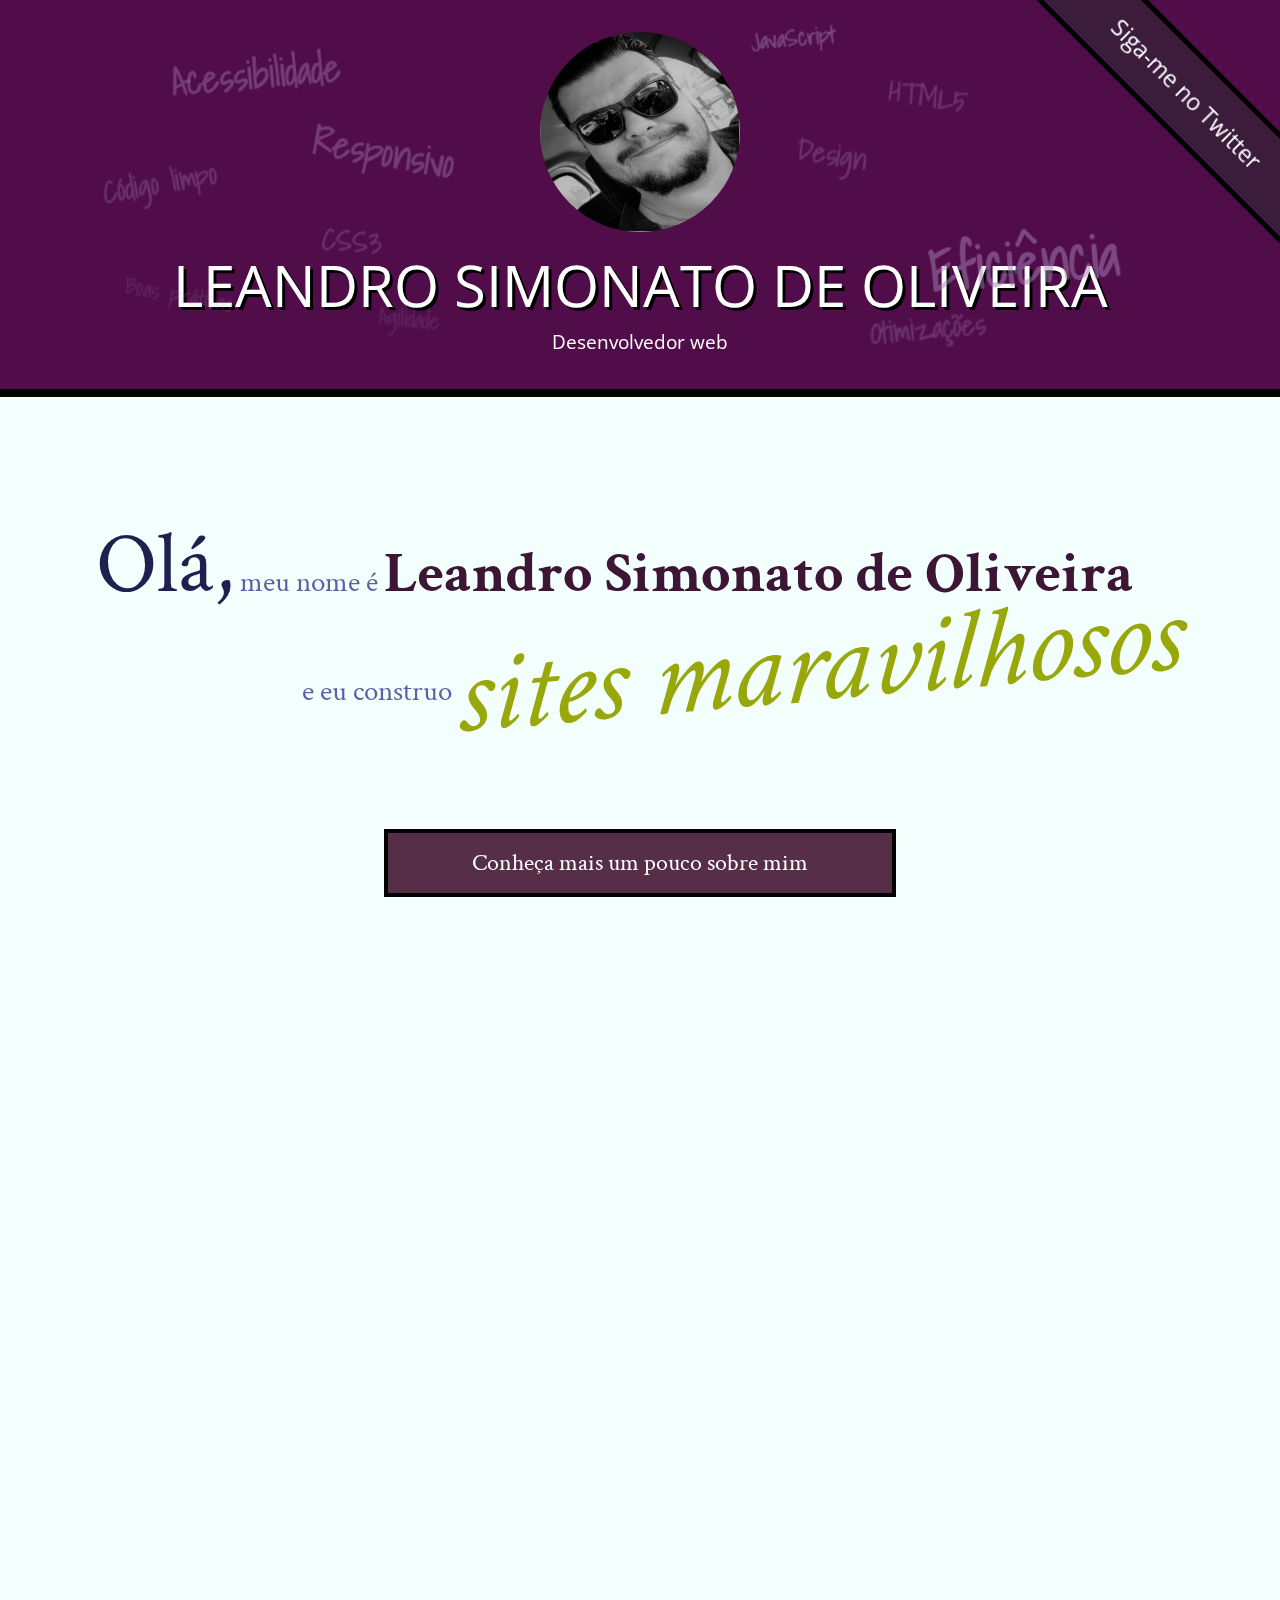
<file: index.html>
<!DOCTYPE html>
<html lang="pt">
<head>
    <meta charset="UTF-8">
    <title>Leandro Simonato de Oliveira - Desenvolvedor Web</title>
    <link rel="shortcut icon" href="imagens/favicon.png">
    <link rel="stylesheet" href="css/reset.css">
    <link rel="stylesheet" href="css/site.css">
    <link rel="stylesheet" href="css/index.css">
    <link rel="stylesheet" href="http://fonts.googleapis.com/css?family=Crimson+Text:400,400italic,600">
    <link rel="stylesheet" href="http://fonts.googleapis.com/css?family=Open+Sans+Condensed:700">
    <link rel="stylesheet" href="http://fonts.googleapis.com/css?family=Shadows+Into+Light">
</head>
<body>
    <header class="titulo-principal">
        <img class="foto-home" src="imagens/eu.jpg" alt="Foto de Leandro Simonato de Oliveira">
        <h1>Leandro Simonato de Oliveira</h1>
        <p class="subtitulo-principal">Desenvolvedor web</p>
        <ul class="palavras-home">
            <li class="palavra-home eficiencia">Eficiência</li>
            <li class="palavra-home boas-praticas">Boas práticas</li>
            <li class="palavra-home codigo-limpo">Código limpo</li>
            <li class="palavra-home css3">CSS3</li>
            <li class="palavra-home html5">HTML5</li>
            <li class="palavra-home javascript">JavaScript</li>
            <li class="palavra-home acessibilidade">Acessibilidade</li>
            <li class="palavra-home responsivo">Responsivo</li>
            <li class="palavra-home otimizacoes">Otimizações</li>
            <li class="palavra-home agilidade">Agilidade</li>
            <li class="palavra-home design">Design</li>
        </ul>
        <a class="banner-twitter" href="https://twitter.com/simonatoleandro">Siga-me no Twitter</a>
    </header>
    <main>
        <section class="secao-inicio saudacao">
            <p class="saudacao"><span class="saudacao-inicio">Olá,</span> meu nome é <strong>Leandro Simonato de
                    Oliveira</strong> <span class="saudacao-ultima-linha">e eu construo <em>sites
                        maravilhosos</em></span></p>
            <a class="botao-index" href="bio.html">Conheça mais um pouco sobre mim</a>
        </section>
        <section class="secao-inicio trabalhos">
            <h2>Trabalhos</h2>
            <ul>
                <li><img src="imagens/bmw.png" alt="Site da BMW"></li>
                <li><img src="imagens/ibm.png" alt="Site da IBM"></li>
                <li><img src="imagens/uol.png" alt="Site da UOL"></li>
            </ul>
            <a class="botao-index" href="portfolio.html">Veja mais</a>
        </section>
        <section class="secao-inicio blog">
            <h2>Blog</h2>
            <small>Últimos posts</small>
            <ol>
                <li class="mais-recente">
                    <a href="blog.html">O essencial de design responsivo</a>
                    <p class="inicio-post">
                        Design responsivo tem ganho cada vez mais atenção como técnica de desenvolvimento de páginas web para dispositivos móveis. Mas como começar?
                    </p>
                </li>
                <li>
                    <a href="blog.html">Por que fazer páginas acessíveis?</a>
                    <p class="inicio-post">
                        Tem se falado cada vez sobre acessibilidade na web. Há diversas técnicas e diretivas a serem seguidas, inclusive da própria W3C. Mas vale a pena investir nisso?
                    </p>
                </li>
                <li>
                    <a href="blog.html">JavaScript não obstrusivo</a>
                    <p class="inicio-post">
                        JavaScript é uma linguagem essencial hoje em dia para criar páginas ricas, interativas e dinâmicas. Porém, há alguns cuidados que devem ser tomados ao colocarmos código JavaScript em nossas páginas.
                    </p>
                </li>
            </ol>
            <a class="botao-index" href="blog.html">Veja mais</a>
        </section>
    </main>
    <footer>
        <h2>Vamos conversar?</h2>
        <p>Você pode entrar em contato comigo <a href="contato.html">por e-mail</a> ou pelo telefone <a href="tel:+5517991142014">(17) 99114-2014</a></p>
    </footer>
</body>
</html>
</file>
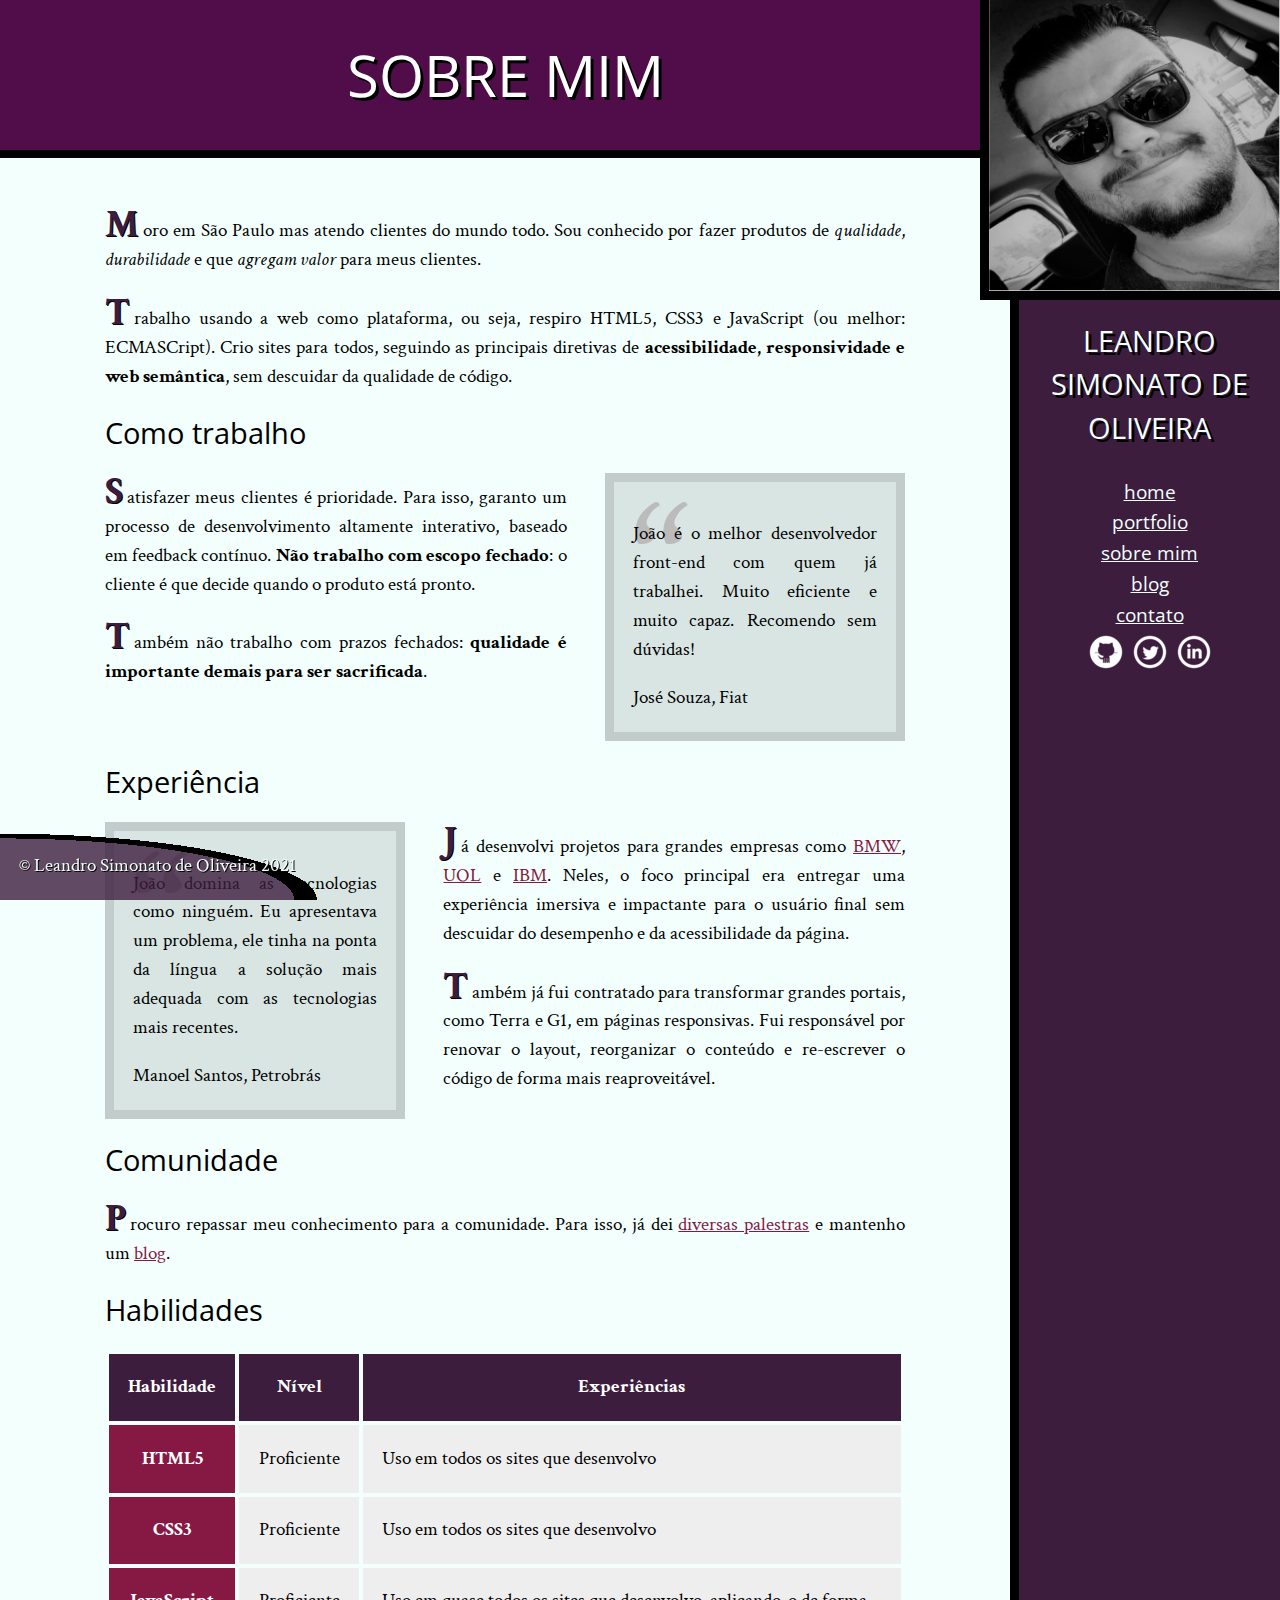
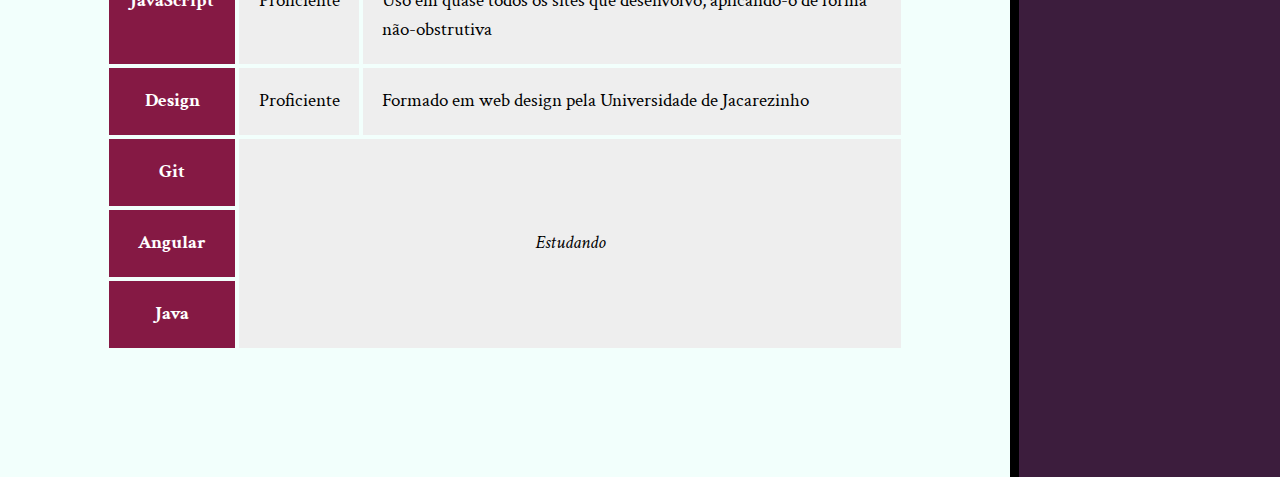
<file: bio.html>
<!DOCTYPE html>
<html>
<head>
    <meta charset="utf-8">
    <title>Leandro Simonato de Oliveira - Biografia</title>
    <link rel="icon" href="imagens/favicon.png">
    <link rel="stylesheet" href="css/reset.css">
    <link rel="stylesheet" href="css/site.css">
    <link rel="stylesheet" href="css/bio.css">
    <link rel="stylesheet" href="http://fonts.googleapis.com/css?family=Crimson+Text:400,400italic,600">
    <link rel="stylesheet" href="http://fonts.googleapis.com/css?family=Open+Sans+Condensed:700">
</head>
<body>
    <main>
        <h1 class="titulo-principal">Sobre mim</h1>
        <div class="container">
            <p>Moro em São Paulo mas atendo clientes do mundo todo. Sou conhecido por fazer produtos de <em>qualidade</em>, <em>durabilidade</em> e que <em>agregam valor</em> para meus clientes.</p>
            <p>Trabalho usando a web como plataforma, ou seja, respiro HTML5, CSS3 e JavaScript (ou melhor: ECMASCript). Crio sites para todos, seguindo as principais diretivas de <strong>acessibilidade, responsividade e web semântica</strong>, sem descuidar da qualidade de código.</p>
            <h2 class="subtitulo-texto">Como trabalho</h2>
            <blockquote class="citacao-bio fiat" tabindex="1">
                <p>João é o melhor desenvolvedor front-end com quem já trabalhei. Muito eficiente e muito capaz. Recomendo sem dúvidas!</p>
                <cite>José Souza, Fiat</cite>
            </blockquote>
            <p>Satisfazer meus clientes é prioridade. Para isso, garanto um processo de desenvolvimento altamente interativo, baseado em feedback contínuo. <strong>Não trabalho com escopo fechado</strong>: o cliente é que decide quando o produto está pronto.</p>
            <p>Também não trabalho com prazos fechados: <strong>qualidade é importante demais para ser sacrificada</strong>.</p>
            <h2 class="subtitulo-texto">Experiência</h2>
            <blockquote class="citacao-bio petrobras" tabindex="1">
                <p>João domina as tecnologias como ninguém. Eu apresentava um problema, ele tinha na ponta da língua a solução mais adequada com as tecnologias mais recentes.</p>
                <cite>Manoel Santos, Petrobrás</cite>
            </blockquote>
            <p>Já desenvolvi projetos para grandes empresas como <a href="http://bmw.com">BMW</a>, <a href="http://www.uol.com.br">UOL</a> e <a href="http://www.ibm.com.br">IBM</a>. Neles, o foco principal era entregar uma experiência imersiva e impactante para o usuário final sem descuidar do desempenho e da acessibilidade da página.</p>
            <p>Também já fui contratado para transformar grandes portais, como Terra e G1, em páginas responsivas. Fui responsável por renovar o layout, reorganizar o conteúdo e re-escrever o código de forma mais reaproveitável.</p>
            <h2 class="subtitulo-texto">Comunidade</h2>
            <p>Procuro repassar meu conhecimento para a comunidade. Para isso, já dei <a href="portfolio.html">diversas palestras</a> e mantenho um <a href="blog.html">blog</a>.</p>
            <h2 class="subtitulo-texto">Habilidades</h2>
            <table class="habilidades">
                <thead>
                    <tr>
                        <th>Habilidade</th>
                        <th>Nível</th>
                        <th>Experiências</th>
                    </tr>
                </thead>
                <tbody>
                    <tr>
                        <th>HTML5</th>
                        <td>Proficiente</td>
                        <td>Uso em todos os sites que desenvolvo</td>
                    </tr>
                    <tr>
                        <th>CSS3</th>
                        <td>Proficiente</td>
                        <td>Uso em todos os sites que desenvolvo</td>
                    </tr>
                    <tr>
                        <th>JavaScript</th>
                        <td>Proficiente</td>
                        <td>Uso em quase todos os sites que desenvolvo, aplicando-o de forma não-obstrutiva</td>
                    </tr>
                    <tr>
                        <th>Design</th>
                        <td>Proficiente</td>
                        <td>Formado em web design pela Universidade de Jacarezinho</td>
                    </tr>
                    <tr>
                        <th>Git</th>
                        <td colspan="2" rowspan="3">Estudando</td>
                    </tr>
                    <tr>
                        <th>Angular</th>
                    </tr>
                    <tr>
                        <th>Java</th>
                    </tr>
                </tbody>
            </table>
        </div>
    </main>
    <img src="imagens/eu.jpg" alt="Minha foto" class="minha-foto">
    <aside class="navegacao-site">
        <h1>Leandro Simonato de Oliveira</h1>
        <nav>
            <ul>
                <li><a href="index.html">Home</a></li>
                <li><a href="portfolio.html">Portfolio</a></li>
                <li><a href="bio.html">Sobre mim</a></li>
                <li><a href="blog.html">Blog</a></li>
                <li><a href="contato.html">Contato</a></li>
            </ul>
        </nav>
        <ul class="icones-redes-sociais">
            <li>
                <a href="https://github.com/leandrosimonato" class="github"
                    data-tooltip="Veja meus projetos opensource">
                    Github
                </a>
            </li>
            <li>
                <a href="https://twitter.com/simonatoleandro" class="twitter" data-tooltip="Siga-me no Twitter">
                    Twitter
                </a>
            </li>
            <li>
                <a href="https://www.linkedin.com/in/leandro-simonato-de-oliveira-a086a11a1/" class="linkedin"
                    data-tooltip="Veja meu currículo">
                    LinkedIn
                </a>
            </li>
        </ul>
    </aside>
    <footer class="rodape-pagina">
        &copy; Leandro Simonato de Oliveira 2021
    </footer>
</body>
</html>
</file>
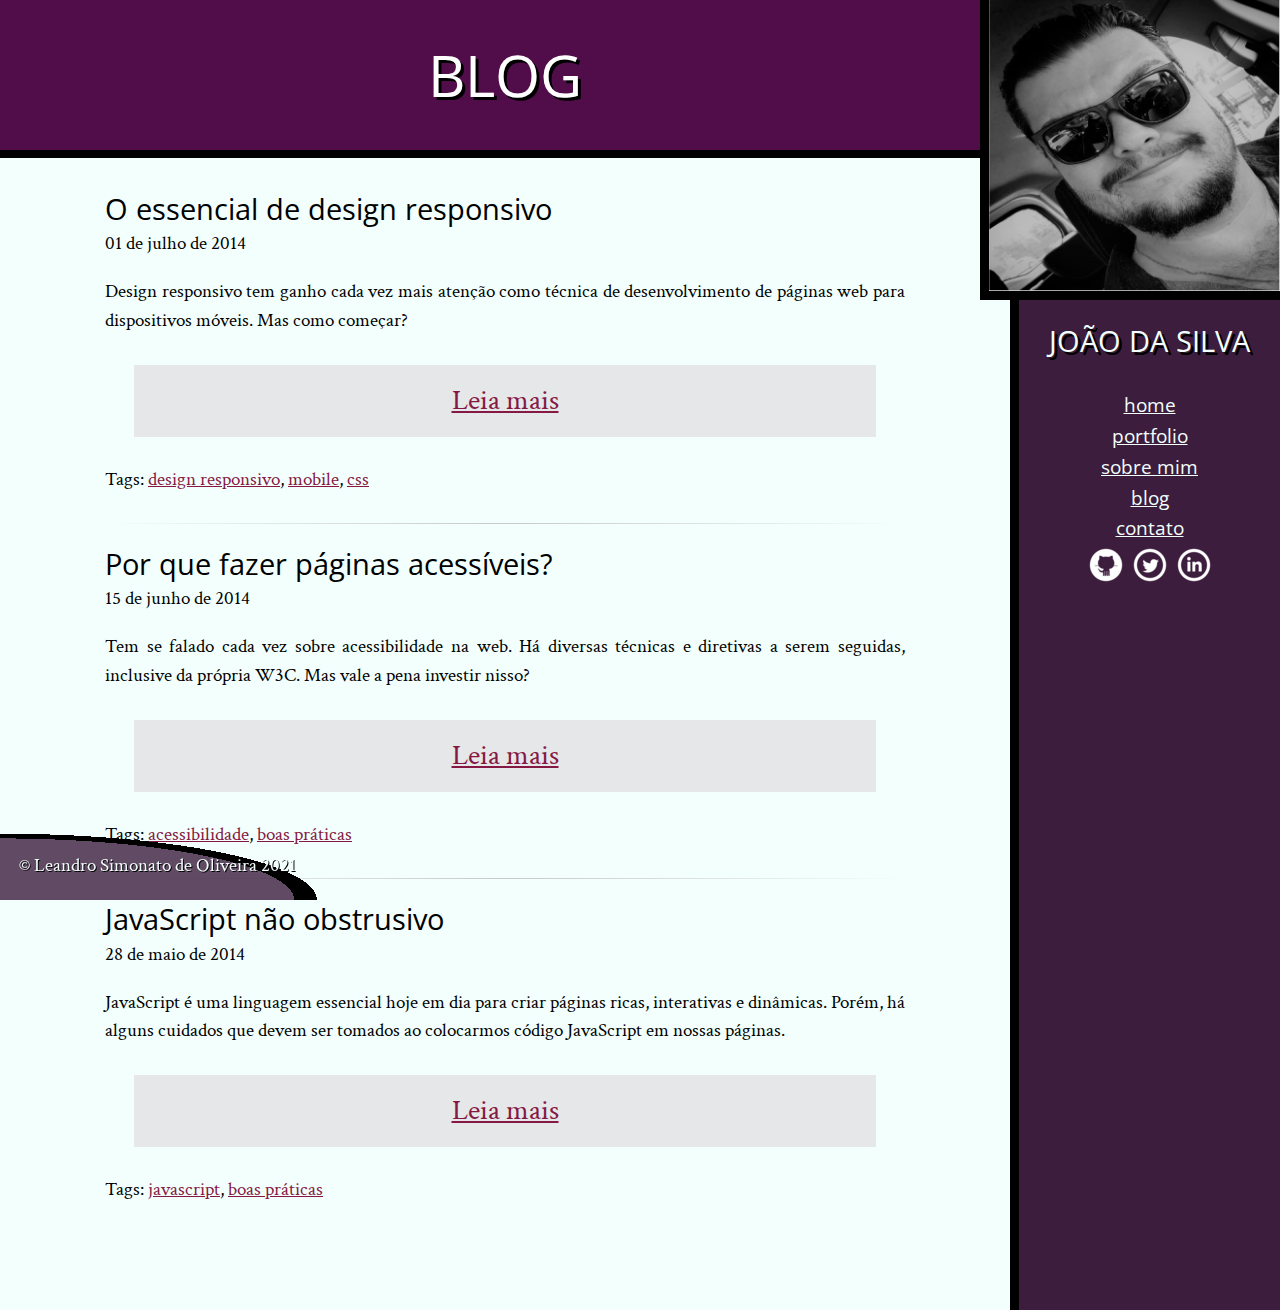
<file: blog.html>
<!DOCTYPE html>
<html>
<head>
    <meta charset="utf-8">
    <title>Leandro Simonato de Oliveira</title>
    <link rel="icon" href="imagens/favicon.png">
    <link rel="stylesheet" href="css/reset.css">
    <link rel="stylesheet" href="css/site.css">
    <link rel="stylesheet" href="css/blog.css">
    <link rel="stylesheet" href="http://fonts.googleapis.com/css?family=Crimson+Text:400,400italic,600">
    <link rel="stylesheet" href="http://fonts.googleapis.com/css?family=Open+Sans+Condensed:700">
</head>
<body>
    <main>
        <h1 class="titulo-principal">Blog</h1>
        <div class="container">
            <article class="post-blog">
                <h2 class="subtitulo-texto">O essencial de design responsivo</h2>
                <time datetime="2014-07-01">01 de julho de 2014</time>
                <p>Design responsivo tem ganho cada vez mais atenção como técnica de desenvolvimento de páginas web para dispositivos móveis. Mas como começar?</p>
                <a class="leia-mais" href="#">Leia mais</a>
                <footer>Tags: <a href="#">design responsivo</a>, <a href="#">mobile</a>, <a href="#">css</a></footer>
            </article>
            <article class="post-blog">
                <h2 class="subtitulo-texto">Por que fazer páginas acessíveis?</h2>
                <time datetime="2014-06-15">15 de junho de 2014</time>
                <p>Tem se falado cada vez sobre acessibilidade na web. Há diversas técnicas e diretivas a serem seguidas, inclusive da própria W3C. Mas vale a pena investir nisso?</p>
                <a class="leia-mais" href="#">Leia mais</a>
                <footer>Tags: <a href="#">acessibilidade</a>, <a href="#">boas práticas</a></footer>
            </article>
            <article class="post-blog">
                <h2 class="subtitulo-texto">JavaScript não obstrusivo</h2>
                <time datetime="2014-05-28">28 de maio de 2014</time>
                <p>JavaScript é uma linguagem essencial hoje em dia para criar páginas ricas, interativas e dinâmicas. Porém, há alguns cuidados que devem ser tomados ao colocarmos código JavaScript em nossas páginas.</p>
                <a class="leia-mais" href="#">Leia mais</a>
                <footer>Tags: <a href="#">javascript</a>, <a href="#">boas práticas</a></footer>
            </article>
        </div>
    </main>
    <img src="imagens/eu.jpg" alt="Minha foto" class="minha-foto">
    <aside class="navegacao-site">
        <h1>João da Silva</h1>
        <nav>
            <ul>
                <li><a href="index.html">Home</a></li>
                <li><a href="portfolio.html">Portfolio</a></li>
                <li><a href="bio.html">Sobre mim</a></li>
                <li><a href="blog.html">Blog</a></li>
                <li><a href="contato.html">Contato</a></li>
            </ul>
        </nav>
        <ul class="icones-redes-sociais">
            <li>
                <a href="https://github.com/joaodasilva" class="github" data-tooltip="Veja meus projetos opensource">
                    Github
                </a>
            </li>
            <li>
                <a href="https://twitter.com/joaodasilva" class="twitter" data-tooltip="Siga-me no Twitter">
                    Twitter
                </a>
            </li>
            <li>
                <a href="https://br.linkedin.com/pub/joão-da-silva/32/4/508" class="linkedin" data-tooltip="Veja meu currículo">
                    LinkedIn
                </a>
            </li>
        </ul>
    </aside>
    <footer class="rodape-pagina">
        &copy; Leandro Simonato de Oliveira 2021
    </footer>
</body>
</html>
</file>
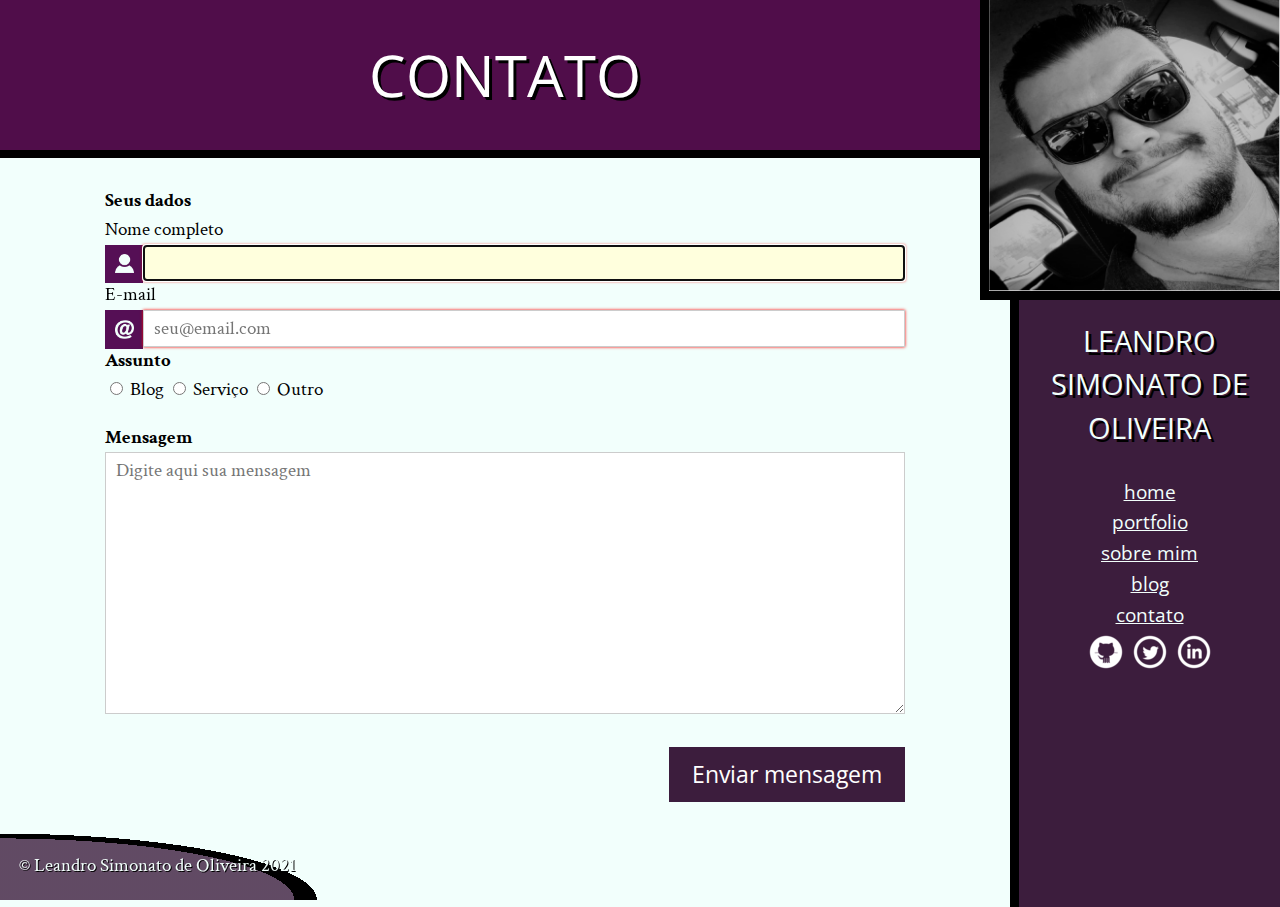
<file: contato.html>
<!DOCTYPE html>
<html>
<head>
    <meta charset="utf-8">
    <title>Leandro Simonato de Oliveira - Contato</title>
    <link rel="icon" href="imagens/favicon.png">
    <link rel="stylesheet" href="css/reset.css">
    <link rel="stylesheet" href="css/site.css">
    <link rel="stylesheet" href="css/contato.css">
    <link rel="stylesheet" href="http://fonts.googleapis.com/css?family=Crimson+Text:400,400italic,600">
    <link rel="stylesheet" href="http://fonts.googleapis.com/css?family=Open+Sans+Condensed:700">
</head>
<body>
    <main>
        <h1 class="titulo-principal">Contato</h1>
        <div class="container">
            <form>
                <fieldset>
                    <legend>Seus dados</legend>
                    <label class="com-icone" for="nome">Nome completo</label>
                    <input id="nome" type="text" name="nome" required autofocus pattern="[A-Za-z ']{4,}" title="O nome precisa ter pelo menos 4 caracteres">
                    <label class="com-icone" for="email">E-mail</label>
                    <input id="email" type="email" name="email" required placeholder="seu@email.com">
                </fieldset>
                <fieldset>
                    <legend>Assunto</legend>
                    <label>
                        <input type="radio" name="assunto" value="Blog">
                        Blog
                    </label>
                    <label>
                        <input type="radio" name="assunto" value="Serviço">
                        Serviço
                    </label>
                    <label>
                        <input type="radio" name="assunto" value="Outro">
                        Outro
                        <input type="text" name="outro-assunto">
                    </label>
                </fieldset>
                <label for="mensagem">Mensagem</label>
                <textarea id="mensagem" name="mensagem" cols="60" rows="10" placeholder="Digite aqui sua mensagem"></textarea>
                <button type="submit">Enviar mensagem</button>
            </form>
        </div>
    </main>
    <img src="imagens/eu.jpg" alt="Minha foto" class="minha-foto">
    <aside class="navegacao-site">
        <h1>Leandro Simonato de Oliveira</h1>
        <nav>
            <ul>
                <li><a href="index.html">Home</a></li>
                <li><a href="portfolio.html">Portfolio</a></li>
                <li><a href="bio.html">Sobre mim</a></li>
                <li><a href="blog.html">Blog</a></li>
                <li><a href="contato.html">Contato</a></li>
            </ul>
        </nav>
        <ul class="icones-redes-sociais">
            <li>
                <a href="https://github.com/leandrosimonato" class="github"
                    data-tooltip="Veja meus projetos opensource">
                    Github
                </a>
            </li>
            <li>
                <a href="https://twitter.com/simonatoleandro" class="twitter" data-tooltip="Siga-me no Twitter">
                    Twitter
                </a>
            </li>
            <li>
                <a href="https://www.linkedin.com/in/leandro-simonato-de-oliveira-a086a11a1/" class="linkedin"
                    data-tooltip="Veja meu currículo">
                    LinkedIn
                </a>
            </li>
        </ul>
    </aside>
    <footer class="rodape-pagina">
        &copy; Leandro Simonato de Oliveira 2021
    </footer>
</body>
</html>
</file>
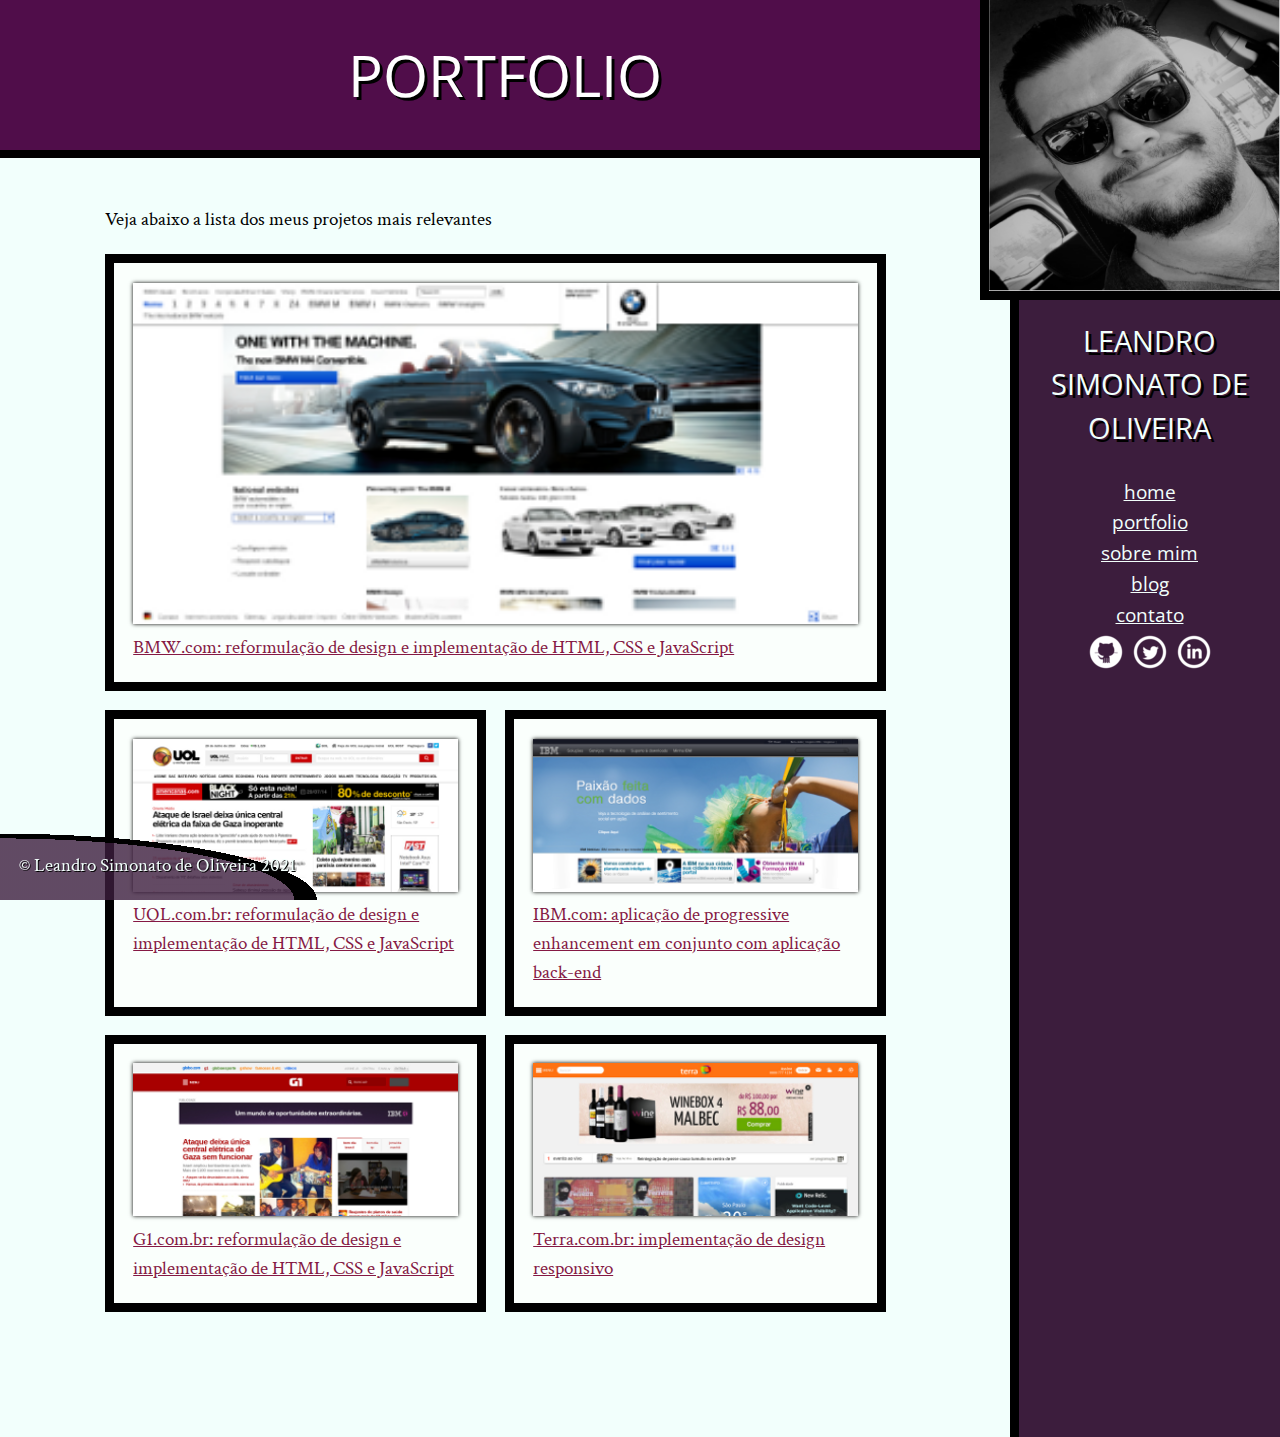
<file: portfolio.html>
<!DOCTYPE html>
<html>
<head>
    <meta charset="utf-8">
    <title>Portfolio - leandro Simonato de Oliveira</title>
    <link rel="icon" href="imagens/favicon.png">
    <link rel="stylesheet" href="css/reset.css">
    <link rel="stylesheet" href="css/site.css">
    <link rel="stylesheet" href="css/portfolio.css">
    <link rel="stylesheet" href="http://fonts.googleapis.com/css?family=Crimson+Text:400,400italic,600">
    <link rel="stylesheet" href="http://fonts.googleapis.com/css?family=Open+Sans+Condensed:700">
</head>
<body>
    <main>
        <h1 class="titulo-principal">Portfolio</h1>
        <div class="container">
            <p>Veja abaixo a lista dos meus projetos mais relevantes</p>
            <ol class="portfolio">
                <li><a href="http://bmw.com">
                        <figure>
                            <img src="imagens/bmw.png" alt="Site da BMW">
                            <figcaption>BMW.com: reformulação de design e implementação de HTML, CSS e JavaScript</figcaption>
                        </figure>
                </a></li>
                <li><a href="http://uol.com.br">
                        <figure>
                            <img src="imagens/uol.png" alt="Front-page da UOL">
                            <figcaption>UOL.com.br: reformulação de design e implementação de HTML, CSS e JavaScript</figcaption>
                        </figure>
                </a></li>
                <li><a href="http://www.ibm.com.br">
                        <figure>
                            <img src="imagens/ibm.png" alt="Site da IBM">
                            <figcaption>IBM.com: aplicação de progressive enhancement em conjunto com aplicação back-end</figcaption>
                        </figure>
                </a></li>
                <li><a href="http://g1.com.br">
                        <figure>
                            <img src="imagens/g1.png" alt="Front-page do portal G1">
                            <figcaption>G1.com.br: reformulação de design e implementação de HTML, CSS e JavaScript</figcaption>
                        </figure>
                </a></li>
                <li><a href="http://terra.com.br">
                        <figure>
                            <img src="imagens/terra.png" alt="Front-page do portal Terra">
                            <figcaption>Terra.com.br: implementação de design responsivo</figcaption>
                        </figure>
                </a></li>
            </ol>
        </div>
    </main>
    <img src="imagens/eu.jpg" alt="Minha foto" class="minha-foto">
    <aside class="navegacao-site">
        <h1>Leandro Simonato de Oliveira</h1>
        <nav>
            <ul>
                <li><a href="index.html">Home</a></li>
                <li><a href="portfolio.html">Portfolio</a></li>
                <li><a href="bio.html">Sobre mim</a></li>
                <li><a href="blog.html">Blog</a></li>
                <li><a href="contato.html">Contato</a></li>
            </ul>
        </nav>
        <ul class="icones-redes-sociais">
            <li>
                <a href="https://github.com/leandrosimonato" class="github"
                    data-tooltip="Veja meus projetos opensource">
                    Github
                </a>
            </li>
            <li>
                <a href="https://twitter.com/simonatoleandro" class="twitter" data-tooltip="Siga-me no Twitter">
                    Twitter
                </a>
            </li>
            <li>
                <a href="https://www.linkedin.com/in/leandro-simonato-de-oliveira-a086a11a1/" class="linkedin"
                    data-tooltip="Veja meu currículo">
                    LinkedIn
                </a>
            </li>
        </ul>
    </aside>
    <footer class="rodape-pagina">
        &copy; Leandro Simonato de Oliveira 2021
    </footer>
</body>
</html>
</file>
<file: css/site.css>
body {
    font-family: "Crimson Text", "Times New Roman", serif;
    background-color: #F2FFFC;
    font-size: 120%;
    line-height: 1.5;
    display: flex;
    flex-wrap: wrap;
}

h1,
h2,
.subtitulo-principal {
    font-family: "Open Sans Condensed", "Arial", sans-serif;
}

h1 {
    text-transform: uppercase;
    font-size: 3em;
    text-shadow: 3px 3px #000;
}

.titulo-principal {
    text-align: center;
    background-color: #500d4a;
    color: #FFF;
    padding: 2rem;
    border-bottom: .5rem solid #000;
}

.subtitulo-texto {
    font-size: 1.5em;
    clear: both;
}

main a {
    color: #851944;
}

main a:hover,
main a:focus,
footer a:focus,
footer a:hover {
    color: red;
}

main p {
    text-align: justify;
    margin: 1em 0;
}

.navegacao-site {
    text-align: center;
    background-color: #3C1D3D;
    color: #F2FFFC;
    padding: 1em;
}

.navegacao-site a {
    color: inherit;
    font-family: "Open Sans Condensed", "Arial", sans-serif;
    text-transform: lowercase;
}

.navegacao-site a:hover,
.navegacao-site a:focus {
    text-shadow: 0 0 2px pink;
}

.navegacao-site h1 {
    font-size: 1.5em;
    margin-bottom: 1em;
}

.rodape-pagina {
    color: #F2FFFC;
    padding: 1em;
    clear: both;
    position: fixed;
    bottom: 0;
    left: 0;
    width: 100%;
    box-sizing: border-box;
    background-repeat: no-repeat;
    text-shadow: 1px 1px black;
    background-image: radial-gradient(ellipse at left bottom,
        rgba(60, 29, 61, 0.8),
        rgba(60, 29, 61, 0.8) 65%,
        black 65%,
        black 70%,
        transparent 70%);
    background-size: 25% 100%;
}

.container {
    width: 80ch;
    margin-left: auto;
    margin-right: auto;
    padding: 1.5em 0;
}

strong {
    font-weight: bold;
}

em {
    font-style: italic;
}

.icones-redes-sociais li {
    display: inline-block;
}

.icones-redes-sociais a {
    width: 40px;
    height: 40px;
    display: block;
    text-indent: -99999px;
}

.github {
    background-image: url(../imagens/github.png);
}

.twitter {
    background-image: url(../imagens/twitter.png);
}

.linkedin {
    background-image: url(../imagens/linkedin.png);
}

main {
    padding-bottom: 4em;
    flex-grow: 1;
}

.minha-foto,
.navegacao-site {
    border-left: .5em solid black;
    box-sizing: border-box;
}

.navegacao-site {
    width: calc(0.9 * 300px);
    padding-top: calc(300px + 1em);
}

.minha-foto {
    border-bottom: .5em solid black;
    position: absolute;
    top: 0;
    right: 0;
    height: 300px;
}

.icones-redes-sociais a {
    position: relative;
}

.icones-redes-sociais a:hover::after,
.icones-redes-sociais a:focus::after {
    content: attr(data-tooltip);
    position: absolute;
    background: black;
    color: white;
    top: 100%;
    width: 300%;
    right: 0;
    text-indent: 0;
    font-size: .75em;
}

.icones-redes-sociais a:hover::before,
.icones-redes-sociais a:focus::before {
    content: '';
    position: absolute;
    bottom: 0;
    left: 0;
    width: 1em;
    height: 1em;
    background-color: black;
    transform: translateY(.5em) rotate(45deg);
}
</file>
<file: css/index.css>
body {
    display: block;
}
.foto-home {
    height: 200px;
    border-radius: 50%;
}
.saudacao p {
    font-size: 1.5em;
    color: rgb(95, 95, 167);
    line-height: 1;
    padding: 2em;
}
.saudacao-inicio {
    font-size: 3em;
    color: rgb(31, 31, 80);
}
.saudacao-ultima-linha {
    text-align: right;
    display: block;
}
.saudacao strong {
    font-size: 2em;
    color: rgb(61, 22, 53);
}
.saudacao em {
    color: #98a80a;
    font-size: 4em;
    -webkit-transform: rotate(-5deg) skew(-10deg);
            transform: rotate(-5deg) skew(-10deg);
    display: inline-block;
    -webkit-animation: flutua 1s ease-in-out infinite;
            animation: flutua 1s ease-in-out infinite;
    -webkit-animation-direction: alternate;
            animation-direction: alternate;
    position: relative;
}
.saudacao:hover em {
    -webkit-animation-play-state: paused;
            animation-play-state: paused;
}
.botao-index {
    font-size: 1.25em;
    background-color: #572e47;
    color: #FFF;
    padding: .5em;
    border: .2em solid black;
    width: 40ch;
    margin: 2em auto;
    display: block;
    text-align: center;
    text-decoration: none;
    transition: .5s;
}
.botao-index:focus,
.botao-index:hover {
    background-color: #100f41;
    color: white;
    box-shadow: 0 0 1em rgb(54, 17, 51);
}
.secao-inicio {
    padding: 2em;
}
.secao-inicio h2 {
    font-size: 3em;
    text-transform: uppercase;
    margin-bottom: .5em;
    text-shadow: 2px 2px #000;
}
.trabalhos {
    background-color: #3C1D3D;
    border-top: .5em solid #000;
    border-bottom: .5em solid #000;
    background-image: linear-gradient(135deg, transparent, transparent 14px, rgba(0,0,0,.1) 14px, rgba(0,0,0,.1) 15px, transparent 15px, transparent);
    background-size: 20px 20px;
    background-attachment: fixed;
}
.trabalhos h2 {
    color: #FFF;
}
.trabalhos ul {
    display: -webkit-flex;
    display:         flex;
}
.trabalhos li {
    -webkit-flex: auto;
            flex: auto;
    border: .5em solid #000;
}
.trabalhos li:first-child {
    order: 2;
    transform: scale(1.2);
}
.trabalhos li:nth-child(2) {
    order: 1;
}
.trabalhos li:nth-child(3) {
    order: 3;
}
.trabalhos img {
    width: 100%;
    display: block;
}
.blog {
    background-color: rgb(159, 150, 180);
    position: relative;
    background-image: linear-gradient(45deg, transparent, transparent 14px, rgba(255,255,255,.1) 14px, rgba(255,255,255,.1) 15px, transparent 15px, transparent);
    background-size: 20px 20px;
    background-attachment: fixed;
    color: #FFF;
    border-bottom: .5em solid #30101c;
}
.blog small {
    position: relative;
    top: -2em;
}
.blog li {
    width: 30%;
}
.blog li a {
    color: rgb(151, 50, 151);
    padding: .5em;
    display: block;
}
footer {
    background-color: #000;
    color: #FFF;
    padding: 2em;
}
footer h2 {
    font-size: 3em;
}
footer a {
    color: rgb(248, 23, 23);
}
main {
    width: 100%;
    padding-bottom: 0;
    float: none;
}
html,body {
    overflow-x: hidden;
    height: 100%;
}
body {
    -webkit-perspective: 6px;
            perspective: 6px;
    -webkit-perspective-origin: 50% 160px;
            perspective-origin: 50% 160px;
}
.palavras-home {
    -webkit-transform-style: preserve-3d;
            transform-style: preserve-3d;
    position: absolute;
    bottom: 0;
    right: 0;
    top: 0;
    left: 0;
}
.palavra-home {
    font-family: "Shadows Into Light", cursive;
    font-weight: bold;
    font-size: 400%;
    color: rgba(167, 129, 185, 0.5);
    position: absolute;
    -webkit-animation: aparece 2s;
            animation: aparece 2s;
}
.eficiencia {
    top: 50%;
    left: 60%;
    -webkit-transform: translate(-50%, -50%) translateZ(4px) rotate(-5deg) scale(.25);
            transform: translate(-50%, -50%) translateZ(4px) rotate(-5deg) scale(.25);
}
.boas-praticas {
    top: 70%;
    left: 20%;
    -webkit-transform: translate(-50%, -50%) translateZ(1px) rotate(10deg) scale(.25);
            transform: translate(-50%, -50%) translateZ(1px) rotate(10deg) scale(.25);
    opacity: .3;
}
.codigo-limpo {
    top: 45%;
    left: 25%;
    -webkit-transform: translate(-50%, -50%) translateZ(2px) rotate(-10deg) scale(.25);
            transform: translate(-50%, -50%) translateZ(2px) rotate(-10deg) scale(.25);
    opacity: .6;
}
.css3 {
    top: 55%;
    left: 35%;
    -webkit-transform: translate(-50%, -50%) translateZ(2px) rotate(5deg) scale(.25);
            transform: translate(-50%, -50%) translateZ(2px) rotate(5deg) scale(.25);
    opacity: .6;
}
.html5 {
    top: 30%;
    left: 65%;
    -webkit-transform: translate(-50%, -50%) translateZ(2px) rotate(10deg) scale(.25);
            transform: translate(-50%, -50%) translateZ(2px) rotate(10deg) scale(.25);
    opacity: .6;
}
.javascript {
    top: 15%;
    left: 60%;
    -webkit-transform: translate(-50%, -50%) translateZ(1px) rotate(-5deg) scale(.25);
            transform: translate(-50%, -50%) translateZ(1px) rotate(-5deg) scale(.25);
}
.acessibilidade {
    top: 30%;
    left: 35%;
    -webkit-transform: translate(-50%, -50%) translateZ(3px) rotate(-5deg) scale(.25);
            transform: translate(-50%, -50%) translateZ(3px) rotate(-5deg) scale(.25);
    opacity: .8;
}
.responsivo {
    top: 40%;
    left: 40%;
    -webkit-transform: translate(-50%, -50%) translateZ(3px) rotate(10deg) scale(.25);
            transform: translate(-50%, -50%) translateZ(3px) rotate(10deg) scale(.25);
    opacity: .8;
}
.otimizacoes {
    top: 70%;
    left: 65%;
    -webkit-transform: translate(-50%, -50%) translateZ(2px) rotate(-5deg) scale(.25);
            transform: translate(-50%, -50%) translateZ(2px) rotate(-5deg) scale(.25);
    opacity: .6;
}
.agilidade {
    top: 75%;
    left: 35%;
    -webkit-transform: translate(-50%, -50%) translateZ(1px) rotate(5deg) scale(.25);
            transform: translate(-50%, -50%) translateZ(1px) rotate(5deg) scale(.25);
    opacity: .3;
}
.design {
    top: 40%;
    left: 60%;
    -webkit-transform: translate(-50%, -50%) translateZ(2px) rotate(10deg) scale(.25);
            transform: translate(-50%, -50%) translateZ(2px) rotate(10deg) scale(.25);
    opacity: .6;
}
.titulo-principal {
    -webkit-transform-style: preserve-3d;
            transform-style: preserve-3d;
    position: relative;
}
.banner-twitter {
    position: absolute;
    top: 0;
    right: 0;

    line-height: 1;

    -webkit-transform: translate(calc(.707 * (3.5em - 100%) + 100%), calc(-.707 * 3.5em)) rotate(45deg);
            transform: translate(calc(.707 * (3.5em - 100%) + 100%), calc(-.707 * 3.5em)) rotate(45deg);
    -webkit-transform-origin: 0 0;
            transform-origin: 0 0;

    padding: 1em 3em;
    box-sizing: border-box;

    text-align: center;
    text-decoration: none;
    background-color: #3b1c3b;
    color: white;
    border: .25em solid black;

    font-size: 1.2em;
    font-family: "Open Sans Condensed", sans-serif;
    -webkit-animation: aparece .5s;
            animation: aparece .5s;
    -webkit-animation-delay: 2s;
            animation-delay: 2s;
    -webkit-animation-fill-mode: backwards;
            animation-fill-mode: backwards;
}
.blog .inicio-post {
    position: absolute;
    top: 4em;
    height: 8em;
    left: 30%;
    right: 4em;
    background-color: #F2FFFC;
    color: #000;
    padding: 1.5em;
    display: none;
}
.blog a:hover + .inicio-post,
.blog a:focus + .inicio-post {
    display: block;
}
.blog a:hover,
.blog a:focus {
    background-color: #F2FFFC;
    color: rgb(73, 21, 65);
}
@-webkit-keyframes aparece {
    from {
        opacity: 0;
        transform: scale(0.001);
    }
}
@keyframes aparece {
    from {
        opacity: 0;
        transform: scale(0.001);
    }
}
@keyframes flutua {
    from {
        top: -5px;
    }
    to {
        top: 5px;
    }
}
@-webkit-keyframes flutua {
    from {
        top: -5px;
    }
    to {
        top: 5px;
    }
}
</file>
<file: css/bio.css>
.citacao-bio {
    background-color: #D9E5E3;
    border: .5em solid #C2CCCA;
    padding: 1em;
    margin: 1em 2em;
    width: 30ch;
    box-sizing: border-box;
    transition: box-shadow 1s, transform 1s;
    transition-delay: 1s, 0s;
}

.citacao-bio:nth-of-type(even) {
    float: left;
    margin-left: 0;
}

.citacao-bio:nth-of-type(odd) {
    float: right;
    margin-right: 0;
}

.citacao-bio:hover,
.citacao-bio:focus {
    box-shadow: 0 0 0 99999px rgba(0,0,0,.8);
    transition-delay: 0s, 1s;
}

.citacao-bio:nth-of-type(odd):hover,
.citacao-bio:nth-of-type(odd):focus {
    transform: scale(1.2) rotate(5deg);
}

.citacao-bio:nth-of-type(even):hover,
.citacao-bio:nth-of-type(even):focus {
    transform: scale(1.2) rotate(-5deg);
}

.container > p::first-letter {
    font-size: 200%;
    font-weight: bold;
    color: #3C1D3D;
    text-shadow: 1px 1px #000;
    margin-right: .2ch;
    line-height: 1;
}

.citacao-bio::before {
    content: '“';
    position: absolute;
    font-size: 10em;
    line-height: .8;
    color: #bbb;
}

.citacao-bio > p {
    position: relative;
}

.habilidades {
    border-collapse: separate;
    border-spacing: .25em;
    margin: 1em 0;
}

.habilidades th {
    font-weight: bold;
    background-color: #851944;
    color: white;
}

.habilidades td {
    background-color: #eee;
}

.habilidades th,
.habilidades td {
    padding: 1em;
}

.habilidades thead th {
    background-color: #3C1D3D;
}

.habilidades [colspan] {
    text-align: center;
    font-style: italic;
}
.habilidades [rowspan] {
    vertical-align: middle;
}
</file>
<file: css/blog.css>
.leia-mais {
    padding: .5em;
    margin: 1em;
    display: block;
    font-size: 1.5em;
    text-align: center;
    background-color: #E6E7E8;
}

.post-blog + .post-blog {
    padding-top: 1em;
    margin-top: 1.5em;
    background-image: linear-gradient(to right, rgba(200, 200, 200, 0), rgba(200, 200, 200, 1), rgba(200, 200, 200, 0));
    background-size: 100% 1px;
    background-repeat: no-repeat;
    background-position: top center;
}
</file>
<file: css/contato.css>
legend,
label[for="mensagem"] {
    font-weight: bold;
    margin-top: 1em;
}
label[for],
button {
    display: block;
}
input[type="text"],
input[type="email"],
textarea {
    font-family: inherit;
    font-size: 100%;
    padding: .25em .5em;
    width: 100%;
    box-sizing: border-box;
    border: 1px solid #ccc;
}
button {
    border: 0;
    padding: .5em 1em;
    font-family: "Open Sans Condensed", sans-serif;
    background-color: #3C1D3D;
    color: white;
    font-size: 1.2em;
    margin-left: auto;
    margin-top: 1em;
}
input:invalid {
    box-shadow: 0 0 3px red;
}
input:focus,
textarea:focus {
    background-color: #FFD;
}
button:focus {
    background-color: #8C1D3D;
}
input[value="Outro"] + input {
    display: none;
}
input[value="Outro"]:checked + input {
    display: block;
}
.com-icone {
    position: relative;
    margin-bottom: 0;
}
.com-icone::after {
    content: '';
    position: absolute;
    width: 2em;
    height: 2em;
    background-color: #550f55;
    background-size: 50% 50%;
    background-position: center center;
    background-repeat: no-repeat;
    left: 0;
    top: 100%;
}
.com-icone + input {
    width: calc(100% - 2em);
    position: relative;
    left: 2em;
    margin-top: 0;
}
.com-icone[for="nome"]::after {
    background-image: url(../imagens/usuario.png);
}
.com-icone[for="email"]::after {
    background-image: url(../imagens/email.png);
}
</file>
<file: css/portfolio.css>
.portfolio {
    display: flex;
    flex-wrap: wrap;
}
.portfolio li {
    border: .5em solid black;
    background-color: #FAFFFC;
    flex: 1 1 45%;
    box-sizing: border-box;
    padding: 1em;
    margin-right: 1em;
    margin-bottom: 1em;
}

.portfolio img {
    width: 100%;
    box-shadow: 0 0 4px #000;
}

.portfolio li:first-child {
    flex-basis: 100%;
}
</file>
